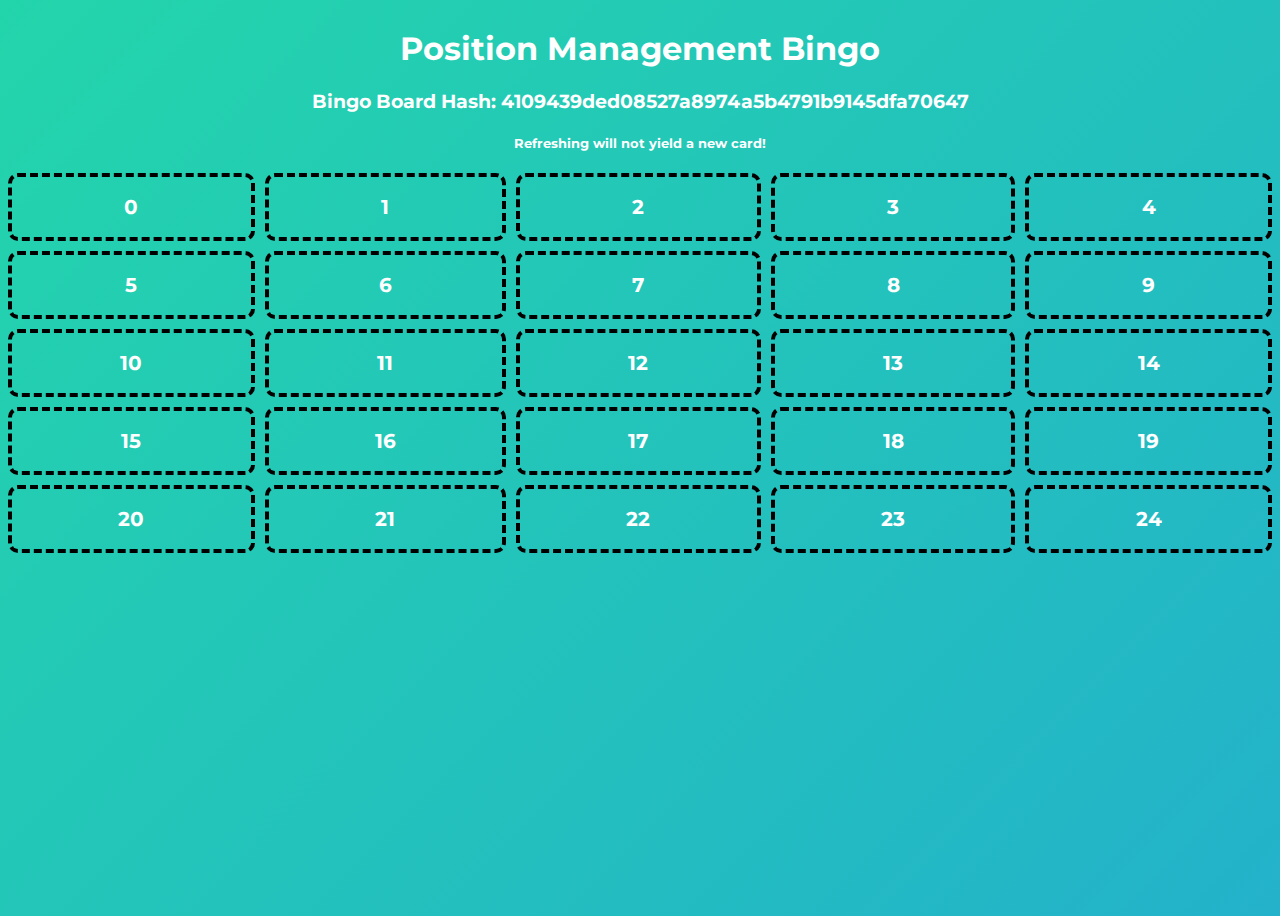
<file: bingo/index.html>
<!doctype html>
<html lang="en">

<head>
    <meta charset="utf-8" />
    <link rel="icon" href="/favicon.ico" />
    <meta name="viewport" content="width=device-width,initial-scale=1" />
    <meta name="theme-color" content="#000000" />
    <meta name="description" content="Bingo for Release Celebration" />
    <link rel="apple-touch-icon" href="/logo192.png" />
    <link rel="manifest" href="/manifest.json" />
    <title>Bingo</title>
    <script defer="defer" src="./static/js/main.c5623bbc.js"></script>
    <link href="./static/css/main.e78a0c29.css" rel="stylesheet">
</head>

<body><noscript>You need to enable JavaScript to run this app.</noscript>
    <div id="root"></div>
</body>

</html>
</file>
<file: bingo/static/css/main.e78a0c29.css>
@import url(https://fonts.googleapis.com/css?family=Montserrat:700);@import url(https://fonts.googleapis.com/css?family=Josefin+Sans:300,400,400i,600,700);body{-webkit-animation:gradient 15s ease infinite;animation:gradient 15s ease infinite;background:linear-gradient(-45deg,#ee7752,#e73c7e,#23a6d5,#23d5ab);background-size:400% 400%;height:100vh}@-webkit-keyframes gradient{0%{background-position:0 50%}50%{background-position:100% 50%}to{background-position:0 50%}}@keyframes gradient{0%{background-position:0 50%}50%{background-position:100% 50%}to{background-position:0 50%}}.App{color:#fff;font-family:sans-serif;text-align:center}.wrapper{grid-gap:10px;display:grid;grid-template-columns:repeat(5,auto)}.tile{align-items:center;border:4px dashed #000;border-radius:10px;cursor:pointer;display:flex;font-size:20px;font-weight:700;justify-content:center;min-height:40px;padding:10px}.tile--set{background:khaki;color:#000!important}canvas{height:100vh;left:0;margin:0;overflow-x:hidden;overflow-y:hidden;pointer-events:none;position:fixed;top:0;width:100vw}.bingo_back{height:100vh}.bingo_back,.bingo_back2{font-family:Montserrat,sans-serif;overflow:hidden}.alert{background-color:#29d2e4;border:1px solid #29d2e4;border-radius:10px;color:#fff;padding:15px 20px}.alert .alert-icon{float:left;margin-right:15px}.alert .alert-info{font-size:14px;font-weight:400;margin:0 10px 0 0;text-transform:uppercase}.alert .alert-container{margin:0 auto;max-width:960px;position:relative}.alert .close-icon{background:none;border:none;color:#000;cursor:pointer;float:right;height:21px;margin-left:0;margin-top:0;outline:none;overflow:hidden;position:relative;text-indent:-999px;white-space:nowrap;width:21px}.alert .close-icon:after,.alert .close-icon:before{content:"";height:2px;left:0;position:absolute;top:8px;width:15px}.alert .close-icon:before{background-color:#fff;-webkit-transform:rotate(-45deg);transform:rotate(-45deg)}.alert .close-icon:after{background-color:#fff;-webkit-transform:rotate(45deg);transform:rotate(45deg)}.alert.alert-custom{background-color:#66615b;border:1px solid #66615b}.alert.alert-custom .alert-icon{float:left;margin-right:15px}.alert.alert-custom .alert-info{font-size:14px;font-weight:400;margin:0 10px 0 0;text-transform:uppercase}.alert.alert-custom .alert-container{margin:0 auto;max-width:960px;position:relative}.alert.alert-custom .close-icon{background:none;border:none;color:#000;cursor:pointer;float:right;height:21px;margin-left:0;margin-top:0;outline:none;overflow:hidden;position:relative;text-indent:-999px;white-space:nowrap;width:21px}.alert.alert-custom .close-icon:after,.alert.alert-custom .close-icon:before{content:"";height:2px;left:0;position:absolute;top:8px;width:15px}.alert.alert-custom .close-icon:before{background-color:#fff;-webkit-transform:rotate(-45deg);transform:rotate(-45deg)}.alert.alert-custom .close-icon:after{background-color:#fff;-webkit-transform:rotate(45deg);transform:rotate(45deg)}.alert.alert-info{background-color:#29d2e4;border:1px solid #29d2e4}.alert.alert-info .alert-icon{float:left;margin-right:15px}.alert.alert-info .alert-info{font-size:14px;font-weight:400;margin:0 10px 0 0;text-transform:uppercase}.alert.alert-info .alert-container{margin:0 auto;max-width:960px;position:relative}.alert.alert-info .close-icon{background:none;border:none;color:#000;cursor:pointer;float:right;height:21px;margin-left:0;margin-top:0;outline:none;overflow:hidden;position:relative;text-indent:-999px;white-space:nowrap;width:21px}.alert.alert-info .close-icon:after,.alert.alert-info .close-icon:before{content:"";height:2px;left:0;position:absolute;top:8px;width:15px}.alert.alert-info .close-icon:before{background-color:#fff;-webkit-transform:rotate(-45deg);transform:rotate(-45deg)}.alert.alert-info .close-icon:after{background-color:#fff;-webkit-transform:rotate(45deg);transform:rotate(45deg)}.alert.alert-success{background-color:#8bc34a;border:1px solid #8bc34a}.alert.alert-success .alert-icon{float:left;margin-right:15px}.alert.alert-success .alert-info{font-size:14px;font-weight:400;margin:0 10px 0 0;text-transform:uppercase}.alert.alert-success .alert-container{margin:0 auto;max-width:960px;position:relative}.alert.alert-success .close-icon{background:none;border:none;color:#000;cursor:pointer;float:right;height:21px;margin-left:0;margin-top:0;outline:none;overflow:hidden;position:relative;text-indent:-999px;white-space:nowrap;width:21px}.alert.alert-success .close-icon:after,.alert.alert-success .close-icon:before{content:"";height:2px;left:0;position:absolute;top:8px;width:15px}.alert.alert-success .close-icon:before{background-color:#fff;-webkit-transform:rotate(-45deg);transform:rotate(-45deg)}.alert.alert-success .close-icon:after{background-color:#fff;-webkit-transform:rotate(45deg);transform:rotate(45deg)}.alert.alert-warning{background-color:#f87d09;border:1px solid #f87d09}.alert.alert-warning .alert-icon{float:left;margin-right:15px}.alert.alert-warning .alert-info{font-size:14px;font-weight:400;margin:0 10px 0 0;text-transform:uppercase}.alert.alert-warning .alert-container{margin:0 auto;max-width:960px;position:relative}.alert.alert-warning .close-icon{background:none;border:none;color:#000;cursor:pointer;float:right;height:21px;margin-left:0;margin-top:0;outline:none;overflow:hidden;position:relative;text-indent:-999px;white-space:nowrap;width:21px}.alert.alert-warning .close-icon:after,.alert.alert-warning .close-icon:before{content:"";height:2px;left:0;position:absolute;top:8px;width:15px}.alert.alert-warning .close-icon:before{background-color:#fff;-webkit-transform:rotate(-45deg);transform:rotate(-45deg)}.alert.alert-warning .close-icon:after{background-color:#fff;-webkit-transform:rotate(45deg);transform:rotate(45deg)}.alert.alert-danger{background-color:#e91e63;border:1px solid #e91e63}.alert.alert-danger .alert-icon{float:left;margin-right:15px}.alert.alert-danger .alert-info{font-size:14px;font-weight:400;margin:0 10px 0 0;text-transform:uppercase}.alert.alert-danger .alert-container{margin:0 auto;max-width:960px;position:relative}.alert.alert-danger .close-icon{background:none;border:none;color:#000;cursor:pointer;float:right;height:21px;margin-left:0;margin-top:0;outline:none;overflow:hidden;position:relative;text-indent:-999px;white-space:nowrap;width:21px}.alert.alert-danger .close-icon:after,.alert.alert-danger .close-icon:before{content:"";height:2px;left:0;position:absolute;top:8px;width:15px}.alert.alert-danger .close-icon:before{background-color:#fff;-webkit-transform:rotate(-45deg);transform:rotate(-45deg)}.alert.alert-danger .close-icon:after{background-color:#fff;-webkit-transform:rotate(45deg);transform:rotate(45deg)}.button-64{align-items:center;background-image:linear-gradient(144deg,#af40ff,#5b42f3 50%,#00ddeb);border:0;border-radius:8px;box-shadow:0 15px 30px -5px rgba(151,65,252,.2);box-sizing:border-box;color:#fff;cursor:pointer;display:flex;font-family:Phantomsans,sans-serif;font-size:20px;justify-content:center;line-height:1em;margin-bottom:10px;max-width:100%;min-width:140px;padding:3px;text-decoration:none;touch-action:manipulation;-ms-user-select:none;user-select:none;-webkit-user-select:none;white-space:nowrap}.button-64:active,.button-64:hover{outline:0}.button-64 span{background-color:#05062d;border-radius:6px;height:100%;padding:16px 24px;transition:.3s;width:100%}.button-64:hover span{background:none}@media (min-width:768px){.button-64{font-size:24px;min-width:196px}}.button-container{display:inline-block}ol.gradient-list>li,ol.gradient-list>li:before{box-shadow:.25rem .25rem .6rem rgba(0,0,0,.05),0 .5rem 1.125rem rgba(75,0,0,.05)}main{color:#000!important;display:block;margin:0 auto;max-width:40rem;padding:1rem}ol.gradient-list{counter-reset:gradient-counter;list-style:none;margin:1.75rem 0;padding-left:1rem}ol.gradient-list>li{background:#fff;border-radius:0 .5rem .5rem .5rem;counter-increment:gradient-counter;margin-top:1rem;min-height:3rem;padding:1rem 1rem 1rem 3rem;position:relative}ol.gradient-list>li:after,ol.gradient-list>li:before{background:linear-gradient(135deg,red,#f0eb20);border-radius:1rem 1rem 0 1rem;content:"";height:3rem;left:-1rem;overflow:hidden;position:absolute;top:-1rem;width:3rem}ol.gradient-list>li:before{align-items:flex-end;color:#1d1f20;content:counter(gradient-counter);display:flex;font:900 1.5em/1 Montserrat;justify-content:flex-end;padding:.125em .25em;z-index:1}ol.gradient-list>li+li{margin-top:2rem}
/*# sourceMappingURL=main.e78a0c29.css.map*/
</file>
